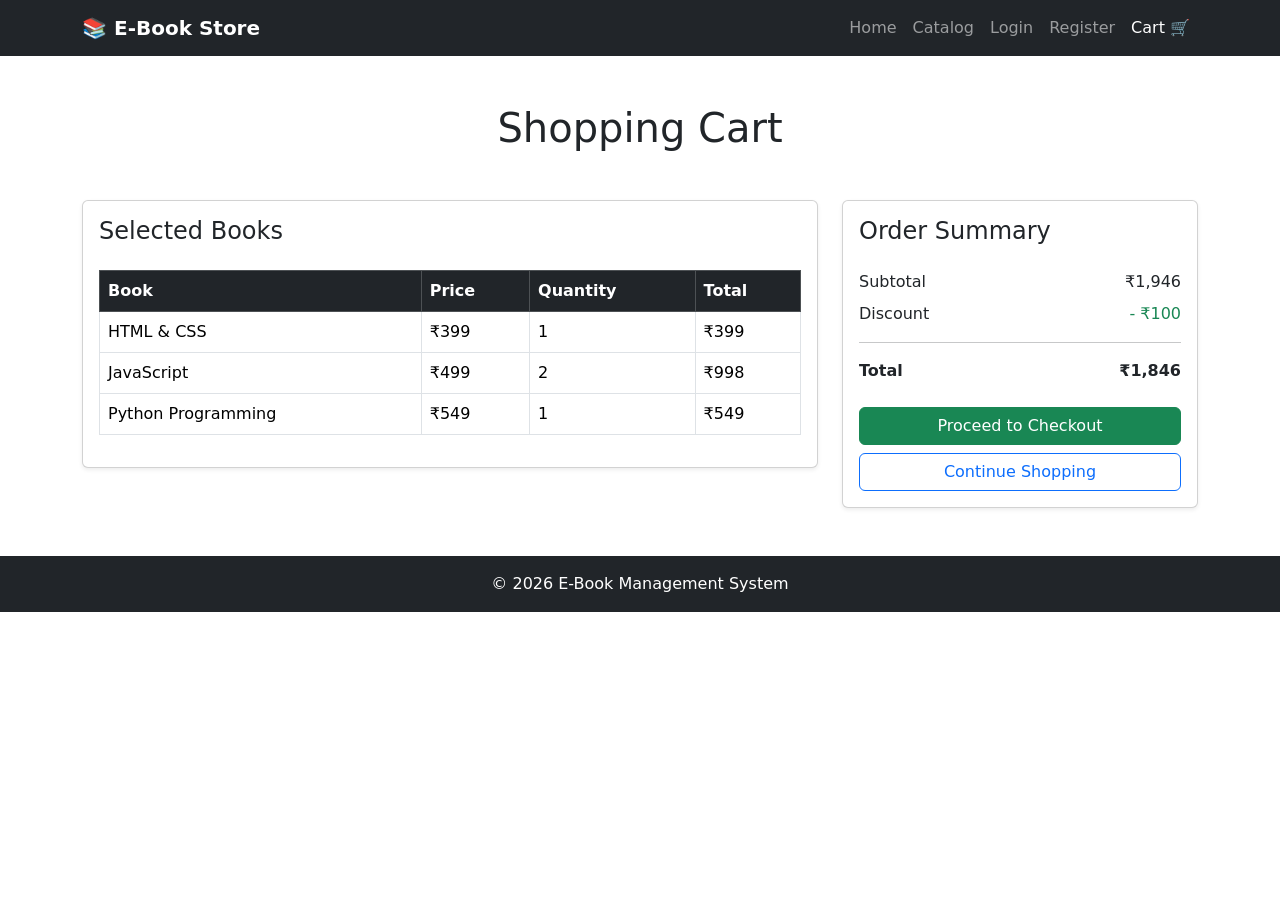
<file: EBOOK Bootstrap/cart.html>
<!DOCTYPE html>

<html lang="en">

<head>


<meta charset="UTF-8">

<meta name="viewport"
      content="width=device-width, initial-scale=1.0">

<title>Shopping Cart - E-Book Store</title>

<!-- Bootstrap CSS -->

<link href="https://cdn.jsdelivr.net/npm/bootstrap@5.3.8/dist/css/bootstrap.min.css"
      rel="stylesheet">


</head>

<body>

<!-- ================= NAVBAR ================= -->

<nav class="navbar navbar-expand-lg navbar-dark bg-dark">


<div class="container">

    <a class="navbar-brand fw-bold"
       href="index.html">

        📚 E-Book Store

    </a>


    <button class="navbar-toggler"
            type="button"
            data-bs-toggle="collapse"
            data-bs-target="#navbarNav">

        <span class="navbar-toggler-icon"></span>

    </button>


    <div class="collapse navbar-collapse"
         id="navbarNav">

        <ul class="navbar-nav ms-auto">

            <li class="nav-item">

                <a class="nav-link"
                   href="index.html">

                    Home

                </a>

            </li>


            <li class="nav-item">

                <a class="nav-link"
                   href="catalog.html">

                    Catalog

                </a>

            </li>


            <li class="nav-item">

                <a class="nav-link"
                   href="login.html">

                    Login

                </a>

            </li>


            <li class="nav-item">

                <a class="nav-link"
                   href="register.html">

                    Register

                </a>

            </li>


            <li class="nav-item">

                <a class="nav-link active"
                   href="cart.html">

                    Cart 🛒

                </a>

            </li>

        </ul>

    </div>

</div>


</nav>

<!-- ================= CART ================= -->

<div class="container my-5">


<h1 class="text-center mb-5">
    Shopping Cart
</h1>


<div class="row g-4">


    <!-- ================= CART TABLE ================= -->

    <div class="col-12 col-lg-8">

        <div class="card shadow-sm">

            <div class="card-body">

                <h4 class="mb-4">
                    Selected Books
                </h4>


                <div class="table-responsive">

                    <table class="table table-bordered
                                  table-hover align-middle">

                        <thead class="table-dark">

                            <tr>

                                <th>
                                    Book
                                </th>

                                <th>
                                    Price
                                </th>

                                <th>
                                    Quantity
                                </th>

                                <th>
                                    Total
                                </th>

                            </tr>

                        </thead>


                        <tbody>

                            <tr>

                                <td>
                                    HTML & CSS
                                </td>

                                <td>
                                    ₹399
                                </td>

                                <td>
                                    1
                                </td>

                                <td>
                                    ₹399
                                </td>

                            </tr>


                            <tr>

                                <td>
                                    JavaScript
                                </td>

                                <td>
                                    ₹499
                                </td>

                                <td>
                                    2
                                </td>

                                <td>
                                    ₹998
                                </td>

                            </tr>


                            <tr>

                                <td>
                                    Python Programming
                                </td>

                                <td>
                                    ₹549
                                </td>

                                <td>
                                    1
                                </td>

                                <td>
                                    ₹549
                                </td>

                            </tr>

                        </tbody>

                    </table>

                </div>

            </div>

        </div>

    </div>


    <!-- ================= ORDER SUMMARY ================= -->

    <div class="col-12 col-lg-4">

        <div class="card shadow-sm">

            <div class="card-body">

                <h4 class="card-title mb-4">
                    Order Summary
                </h4>


                <div class="d-flex justify-content-between mb-2">

                    <span>
                        Subtotal
                    </span>

                    <span>
                        ₹1,946
                    </span>

                </div>


                <div class="d-flex justify-content-between mb-2">

                    <span>
                        Discount
                    </span>

                    <span class="text-success">
                        - ₹100
                    </span>

                </div>


                <hr>


                <div class="d-flex justify-content-between">

                    <strong>
                        Total
                    </strong>

                    <strong>
                        ₹1,846
                    </strong>

                </div>


                <button class="btn btn-success w-100 mt-4">

                    Proceed to Checkout

                </button>


                <a href="catalog.html"
                   class="btn btn-outline-primary w-100 mt-2">

                    Continue Shopping

                </a>

            </div>

        </div>

    </div>

</div>


</div>

<!-- ================= FOOTER ================= -->

<footer class="bg-dark text-white text-center p-3">


<p class="mb-0">

    © 2026 E-Book Management System

</p>


</footer>

<!-- Bootstrap JavaScript -->

<script src="https://cdn.jsdelivr.net/npm/bootstrap@5.3.8/dist/js/bootstrap.bundle.min.js">
</script>

</body>

</html>
</file>
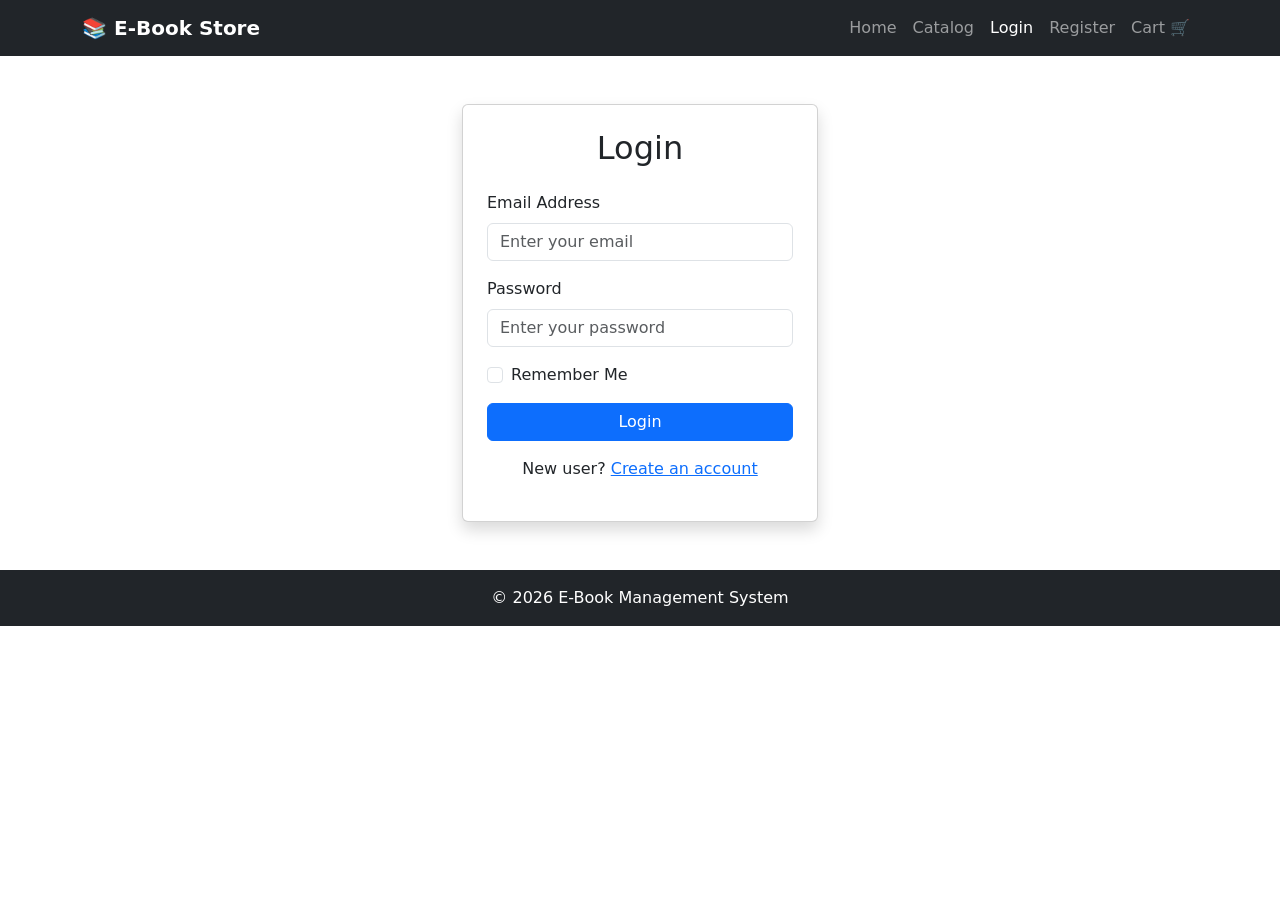
<file: EBOOK Bootstrap/login.html>
<!DOCTYPE html>

<html lang="en">
<head>


<meta charset="UTF-8">

<meta name="viewport"
      content="width=device-width, initial-scale=1.0">

<title>Login - E-Book Store</title>

<!-- Bootstrap CSS -->
<link href="https://cdn.jsdelivr.net/npm/bootstrap@5.3.8/dist/css/bootstrap.min.css"
      rel="stylesheet">


</head>

<body>

<!-- ================= NAVBAR ================= -->

<nav class="navbar navbar-expand-lg navbar-dark bg-dark">


<div class="container">

    <a class="navbar-brand fw-bold"
       href="index.html">

        📚 E-Book Store

    </a>


    <button class="navbar-toggler"
            type="button"
            data-bs-toggle="collapse"
            data-bs-target="#navbarNav">

        <span class="navbar-toggler-icon"></span>

    </button>


    <div class="collapse navbar-collapse"
         id="navbarNav">

        <ul class="navbar-nav ms-auto">

            <li class="nav-item">
                <a class="nav-link"
                   href="index.html">
                    Home
                </a>
            </li>

            <li class="nav-item">
                <a class="nav-link"
                   href="catalog.html">
                    Catalog
                </a>
            </li>

            <li class="nav-item">
                <a class="nav-link active"
                   href="login.html">
                    Login
                </a>
            </li>

            <li class="nav-item">
                <a class="nav-link"
                   href="register.html">
                    Register
                </a>
            </li>

            <li class="nav-item">
                <a class="nav-link"
                   href="cart.html">
                    Cart 🛒
                </a>
            </li>

        </ul>

    </div>

</div>


</nav>

<!-- ================= LOGIN FORM ================= -->

<div class="container my-5">


<div class="row justify-content-center">

    <div class="col-12 col-sm-10 col-md-6 col-lg-4">

        <div class="card shadow">

            <div class="card-body p-4">

                <h2 class="text-center mb-4">
                    Login
                </h2>


                <form>

                    <div class="mb-3">

                        <label for="email"
                               class="form-label">

                            Email Address

                        </label>

                        <input type="email"
                               id="email"
                               class="form-control"
                               placeholder="Enter your email"
                               required>

                    </div>


                    <div class="mb-3">

                        <label for="password"
                               class="form-label">

                            Password

                        </label>

                        <input type="password"
                               id="password"
                               class="form-control"
                               placeholder="Enter your password"
                               required>

                    </div>


                    <div class="form-check mb-3">

                        <input class="form-check-input"
                               type="checkbox"
                               id="remember">

                        <label class="form-check-label"
                               for="remember">

                            Remember Me

                        </label>

                    </div>


                    <button type="submit"
                            class="btn btn-primary w-100">

                        Login

                    </button>

                </form>


                <p class="text-center mt-3">

                    New user?

                    <a href="register.html">
                        Create an account
                    </a>

                </p>

            </div>

        </div>

    </div>

</div>


</div>

<!-- ================= FOOTER ================= -->

<footer class="bg-dark text-white text-center p-3">


<p class="mb-0">
    © 2026 E-Book Management System
</p>


</footer>

<!-- Bootstrap JavaScript -->

<script src="https://cdn.jsdelivr.net/npm/bootstrap@5.3.8/dist/js/bootstrap.bundle.min.js">
</script>

</body>
</html>
</file>
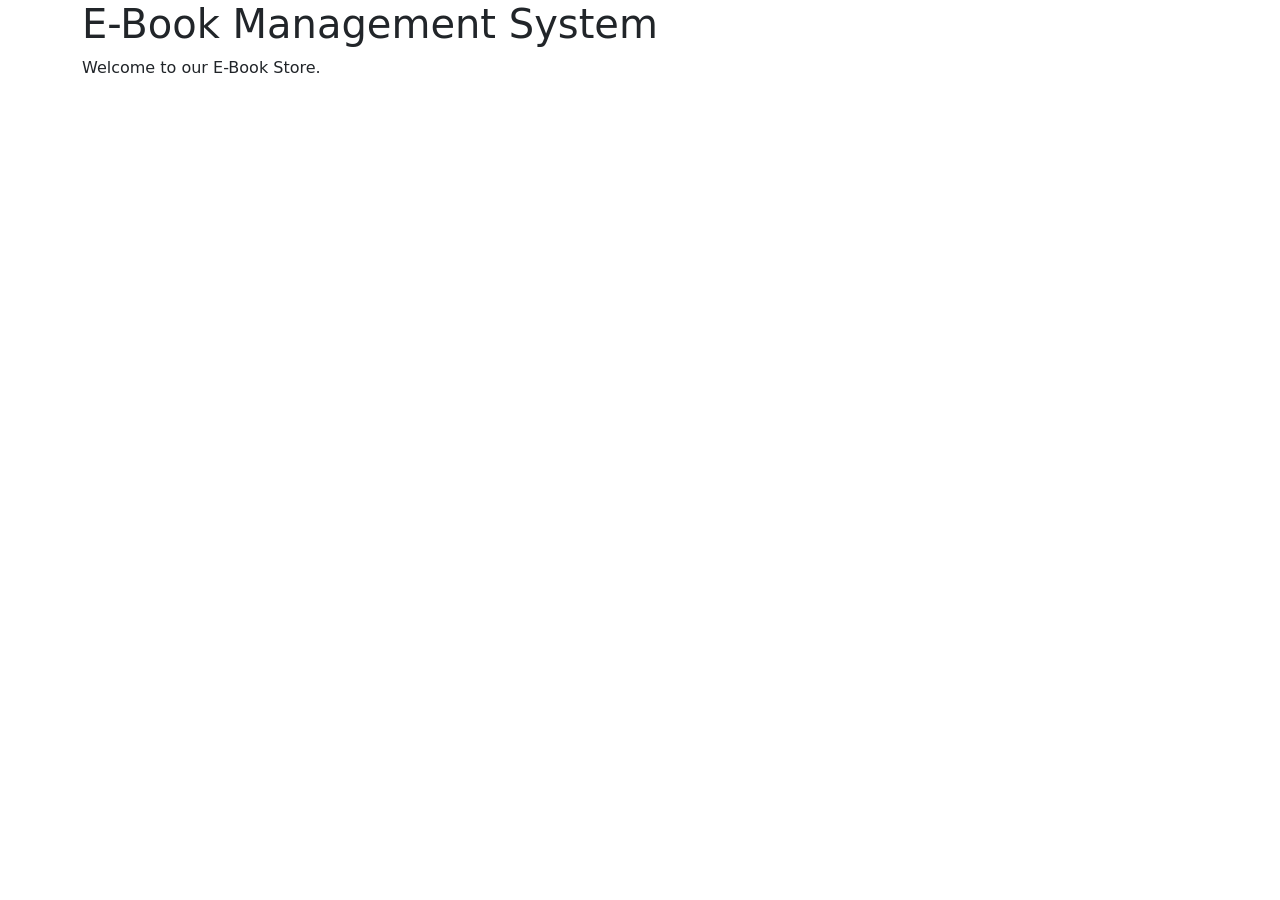
<file: EBOOK Bootstrap/practice.html>
<!DOCTYPE html>
<html>
<head>
    <title>E-Book Management System</title>

    <link href="https://cdn.jsdelivr.net/npm/bootstrap@5.3.8/dist/css/bootstrap.min.css" rel="stylesheet">
</head>

<body>

<div class="container">
    <h1>E-Book Management System</h1>
    <p>Welcome to our E-Book Store.</p>
</div>

</body>
</html>
</file>
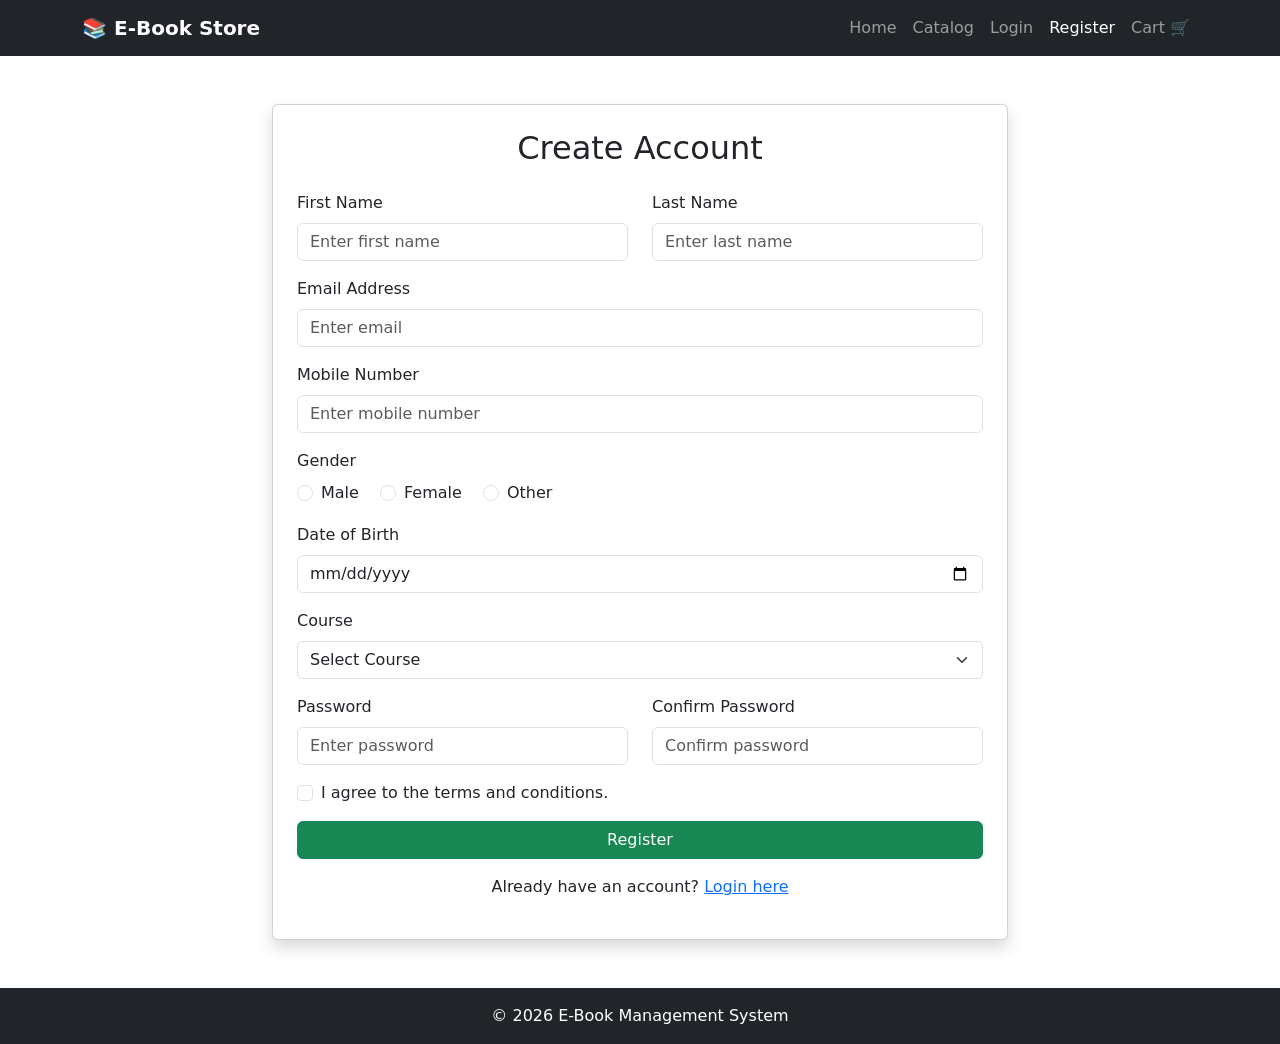
<file: EBOOK Bootstrap/register.html>
<!DOCTYPE html>

<html lang="en">

<head>


<meta charset="UTF-8">

<meta name="viewport"
      content="width=device-width, initial-scale=1.0">

<title>Registration - E-Book Store</title>

<!-- Bootstrap CSS -->

<link href="https://cdn.jsdelivr.net/npm/bootstrap@5.3.8/dist/css/bootstrap.min.css"
      rel="stylesheet">


</head>

<body>

<!-- ================= NAVBAR ================= -->

<nav class="navbar navbar-expand-lg navbar-dark bg-dark">


<div class="container">

    <a class="navbar-brand fw-bold"
       href="index.html">

        📚 E-Book Store

    </a>


    <button class="navbar-toggler"
            type="button"
            data-bs-toggle="collapse"
            data-bs-target="#navbarNav">

        <span class="navbar-toggler-icon"></span>

    </button>


    <div class="collapse navbar-collapse"
         id="navbarNav">

        <ul class="navbar-nav ms-auto">

            <li class="nav-item">
                <a class="nav-link"
                   href="index.html">
                    Home
                </a>
            </li>

            <li class="nav-item">
                <a class="nav-link"
                   href="catalog.html">
                    Catalog
                </a>
            </li>

            <li class="nav-item">
                <a class="nav-link"
                   href="login.html">
                    Login
                </a>
            </li>

            <li class="nav-item">
                <a class="nav-link active"
                   href="register.html">
                    Register
                </a>
            </li>

            <li class="nav-item">
                <a class="nav-link"
                   href="cart.html">
                    Cart 🛒
                </a>
            </li>

        </ul>

    </div>

</div>


</nav>

<!-- ================= REGISTRATION ================= -->

<div class="container my-5">


<div class="row justify-content-center">

    <div class="col-12 col-md-10 col-lg-8">

        <div class="card shadow">

            <div class="card-body p-4">

                <h2 class="text-center mb-4">
                    Create Account
                </h2>


                <form>


                    <!-- Name -->

                    <div class="row">

                        <div class="col-12 col-md-6 mb-3">

                            <label for="firstName"
                                   class="form-label">

                                First Name

                            </label>

                            <input type="text"
                                   id="firstName"
                                   class="form-control"
                                   placeholder="Enter first name"
                                   required>

                        </div>


                        <div class="col-12 col-md-6 mb-3">

                            <label for="lastName"
                                   class="form-label">

                                Last Name

                            </label>

                            <input type="text"
                                   id="lastName"
                                   class="form-control"
                                   placeholder="Enter last name"
                                   required>

                        </div>

                    </div>


                    <!-- Email -->

                    <div class="mb-3">

                        <label for="email"
                               class="form-label">

                            Email Address

                        </label>

                        <input type="email"
                               id="email"
                               class="form-control"
                               placeholder="Enter email"
                               required>

                    </div>


                    <!-- Mobile -->

                    <div class="mb-3">

                        <label for="mobile"
                               class="form-label">

                            Mobile Number

                        </label>

                        <input type="tel"
                               id="mobile"
                               class="form-control"
                               placeholder="Enter mobile number"
                               required>

                    </div>


                    <!-- Gender -->

                    <div class="mb-3">

                        <label class="form-label">
                            Gender
                        </label>

                        <div>

                            <div class="form-check form-check-inline">

                                <input class="form-check-input"
                                       type="radio"
                                       name="gender"
                                       id="male"
                                       value="male">

                                <label class="form-check-label"
                                       for="male">

                                    Male

                                </label>

                            </div>


                            <div class="form-check form-check-inline">

                                <input class="form-check-input"
                                       type="radio"
                                       name="gender"
                                       id="female"
                                       value="female">

                                <label class="form-check-label"
                                       for="female">

                                    Female

                                </label>

                            </div>


                            <div class="form-check form-check-inline">

                                <input class="form-check-input"
                                       type="radio"
                                       name="gender"
                                       id="other"
                                       value="other">

                                <label class="form-check-label"
                                       for="other">

                                    Other

                                </label>

                            </div>

                        </div>

                    </div>


                    <!-- Date of Birth -->

                    <div class="mb-3">

                        <label for="dob"
                               class="form-label">

                            Date of Birth

                        </label>

                        <input type="date"
                               id="dob"
                               class="form-control">

                    </div>


                    <!-- Course -->

                    <div class="mb-3">

                        <label for="course"
                               class="form-label">

                            Course

                        </label>

                        <select id="course"
                                class="form-select">

                            <option selected>
                                Select Course
                            </option>

                            <option>
                                B.Tech
                            </option>

                            <option>
                                M.Tech
                            </option>

                            <option>
                                MCA
                            </option>

                            <option>
                                MBA
                            </option>

                        </select>

                    </div>


                    <!-- Password -->

                    <div class="row">

                        <div class="col-12 col-md-6 mb-3">

                            <label for="password"
                                   class="form-label">

                                Password

                            </label>

                            <input type="password"
                                   id="password"
                                   class="form-control"
                                   placeholder="Enter password"
                                   required>

                        </div>


                        <div class="col-12 col-md-6 mb-3">

                            <label for="confirmPassword"
                                   class="form-label">

                                Confirm Password

                            </label>

                            <input type="password"
                                   id="confirmPassword"
                                   class="form-control"
                                   placeholder="Confirm password"
                                   required>

                        </div>

                    </div>


                    <!-- Terms -->

                    <div class="form-check mb-3">

                        <input class="form-check-input"
                               type="checkbox"
                               id="terms"
                               required>

                        <label class="form-check-label"
                               for="terms">

                            I agree to the terms and conditions.

                        </label>

                    </div>


                    <!-- Submit -->

                    <button type="submit"
                            class="btn btn-success w-100">

                        Register

                    </button>


                </form>


                <p class="text-center mt-3">

                    Already have an account?

                    <a href="login.html">
                        Login here
                    </a>

                </p>

            </div>

        </div>

    </div>

</div>


</div>

<!-- ================= FOOTER ================= -->

<footer class="bg-dark text-white text-center p-3">


<p class="mb-0">
    © 2026 E-Book Management System
</p>


</footer>

<!-- Bootstrap JavaScript -->

<script src="https://cdn.jsdelivr.net/npm/bootstrap@5.3.8/dist/js/bootstrap.bundle.min.js">
</script>

</body>

</html>
</file>
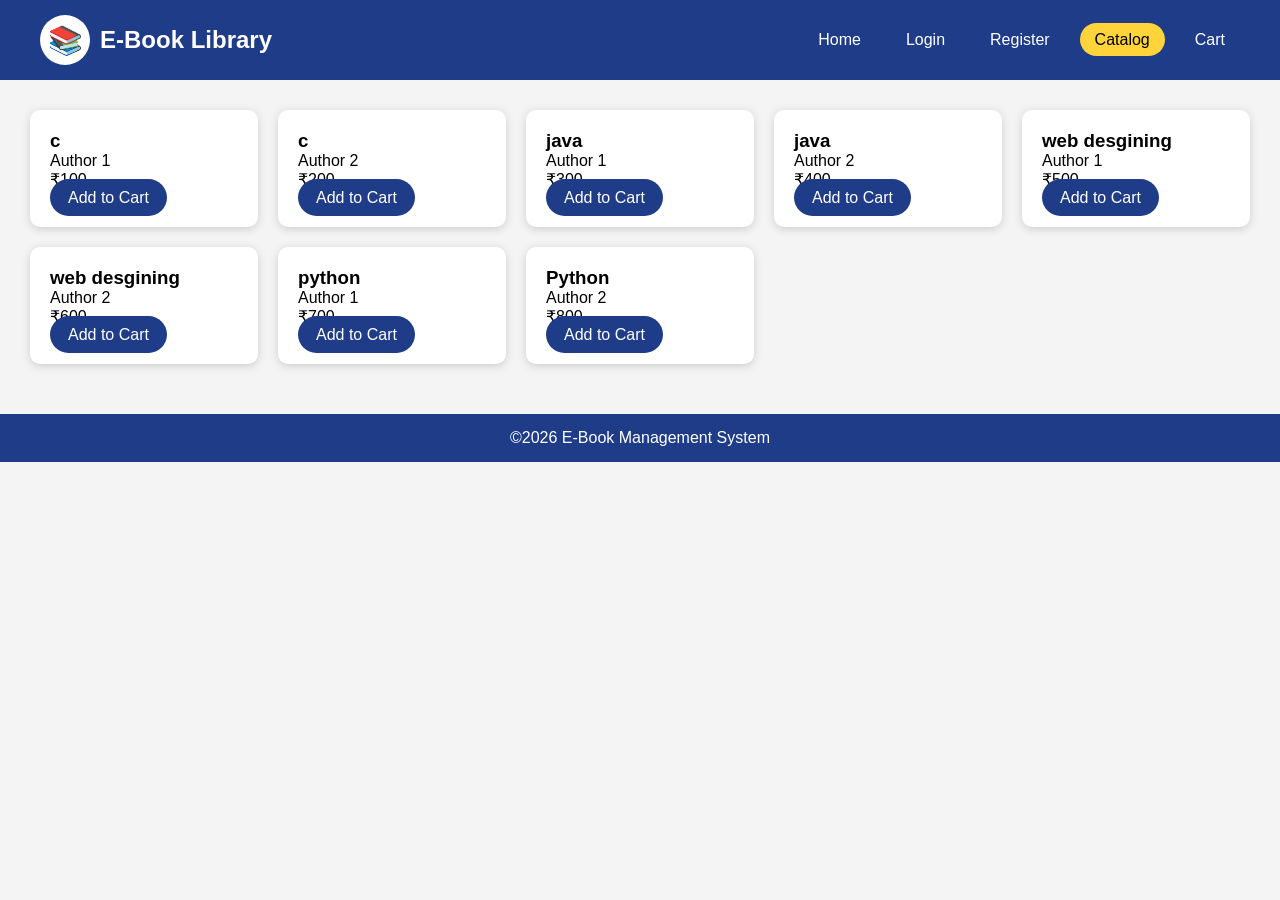
<file: EBOOK Management/catalog.html>
<!DOCTYPE html>
<html>
    <head>
        <meta charset="UTF-8">
        <title>Catalog</title>
        <link rel="stylesheet" href="style.css">
    </head>
    <body>
        <header>
            <div class="logo">
                <div class="c">📚</div>
                <h2>E-Book Library</h2>
            </div>
            
            <nav>
                <ul>
                    <li>
                        <a href="index.html">Home</a>
                    </li>
                    <li>
                        <a href="login.html">Login</a>
                    </li>
                    <li>
                        <a href="register.html">Register</a>
                    </li>
                    <li>
                        <a href="catalog.html" class="active">Catalog</a>
                    </li>
                    <li>
                        <a href="cart.html">Cart</a>
                    </li>
                </ul>
            </nav>
        </header>
        
        <section class="books">
            <div class="card">
                
                <h3>c</h3>
                <p>Author 1</p>
                <p>₹100</p>
                <a class="btn">Add to Cart</a>
                
            </div>
            <div class="card">
                <h3>c</h3>
                <p>Author 2</p>
                <p>₹200</p>
                <a class="btn">Add to Cart</a>
            </div>
            <div class="card">
                <h3>java</h3>
                <p>Author 1</p>
                <p>₹300</p>
                <a class="btn">Add to Cart</a>
            </div>
            <div class="card">
                <h3>java</h3>
                <p>Author 2</p>
                <p>₹400</p>
                <a class="btn">Add to Cart</a>
            </div>
            <div class="card">
                <h3>web desgining</h3>
                <p>Author 1</p>
                <p>₹500</p>
                <a class="btn">Add to Cart</a>
            </div>
            <div class="card">
                <h3>web desgining</h3>
                <p>Author 2</p>
                <p>₹600</p>
                <a class="btn">Add to Cart</a>
            </div>
            <div class="card">
                <h3>python</h3>
                <p>Author 1</p>
                <p>₹700</p>
                <a class="btn">Add to Cart</a>
            </div>
            <div class="card">
                <h3>Python</h3>
                <p>Author 2</p>
                <p>₹800</p>
                <a class="btn">Add to Cart</a>
            </div>
        </section>
        
        <footer>©2026 E-Book Management System</footer>
    
    </body>
</html>
</file>
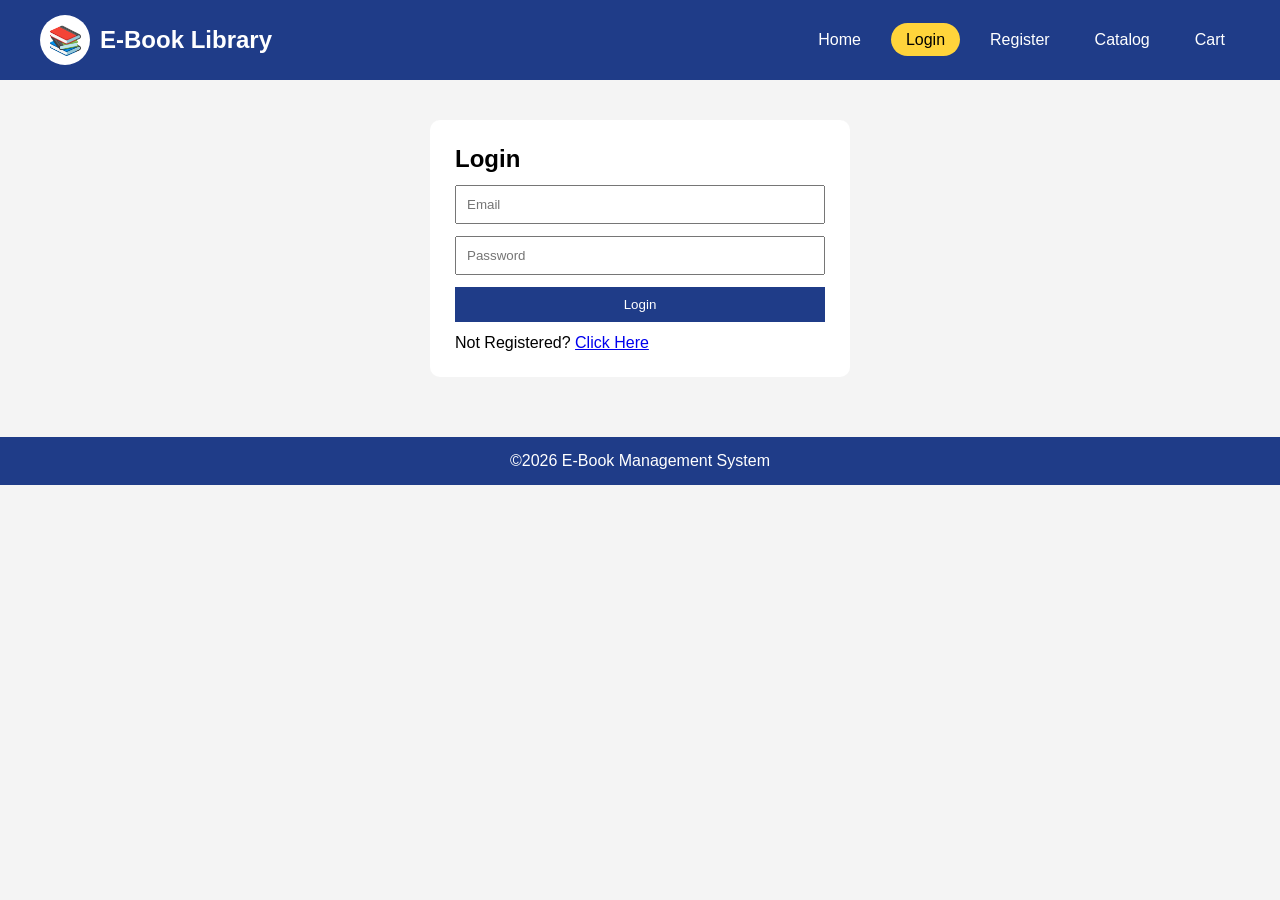
<file: EBOOK Management/login.html>
<!DOCTYPE html>
<html>
    <head>
        <meta charset="UTF-8">
        <title>Login</title>
        <link rel="stylesheet" href="style.css">
    </head>
    <body>
        <header>
            <div class="logo">
                <div class="c">📚</div>
                <h2>E-Book Library</h2>
            </div>
            <nav>
                <ul>
                    <li>
                        <a href="index.html">Home</a>
                    </li>
                    <li>
                        <a href="login.html" class="active">Login</a>
                    </li>
                    <li>
                        <a href="register.html">Register</a>
                    </li>
                    <li>
                        <a href="catalog.html">Catalog</a>
                    </li>
                    <li>
                        <a href="cart.html">Cart</a>
                    </li>
                </ul>
            </nav>
        </header>
        <div class="center">
            <form class="form">
                <h2>Login</h2>
                <input placeholder="Email">
                <input type="password" placeholder="Password">
                <button>Login</button>
                <p>Not Registered? <a href="register.html">Click Here</a></p>
            </form>
        </div>
        
        <footer>©2026 E-Book Management System</footer>
    </body>
</html>
</file>
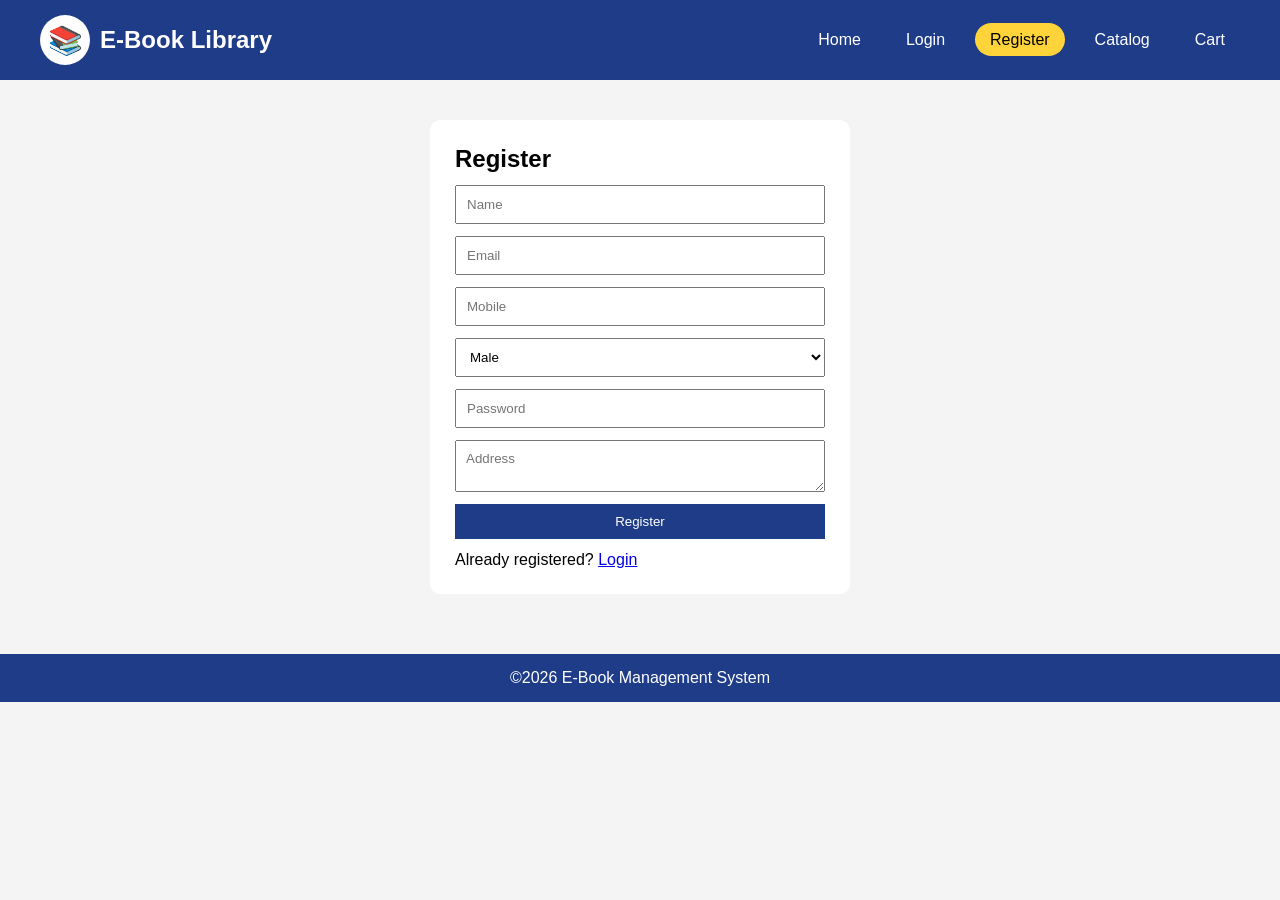
<file: EBOOK Management/register.html>
<!DOCTYPE html>
<html>
    <head>
        <meta charset="UTF-8">
        <title>Register</title>
        <link rel="stylesheet" href="style.css">
    </head>
    <body>
        <header>
            <div class="logo">
                <div class="c">📚</div>
                <h2>E-Book Library</h2>
            </div><nav><ul><li><a href="index.html">Home</a></li>
                            <li><a href="login.html">Login</a></li>
                            <li><a href="register.html" class="active">Register</a></li>
                            <li><a href="catalog.html">Catalog</a></li>
                            <li><a href="cart.html">Cart</a></li>
                        </ul>
                    </nav>
        </header>
        <div class="center">
            <form class="form">
                <h2>Register</h2>
                <input placeholder="Name">
                <input placeholder="Email">
                <input placeholder="Mobile">
                <select><option>Male</option>
                    <option>Female</option>
                </select><input type="password" placeholder="Password">
                <textarea placeholder="Address"></textarea>
                <button>Register</button>
                <p>Already registered? <a href="login.html">Login</a></p>
            </form>
        </div>
        <footer>©2026 E-Book Management System</footer>
    </body>
</html>
</file>
<file: EBOOK Management/style.css>
*{margin:0;padding:0;box-sizing:border-box;font-family:Arial,sans-serif}
body{background:#f4f4f4}
header{display:flex;justify-content:space-between;align-items:center;background:#1f3c88;color:#fff;padding:15px 40px}
.logo{display:flex;align-items:center;gap:10px}
.logo .c{width:50px;height:50px;border-radius:50%;background:#fff;color:#1f3c88;display:flex;align-items:center;justify-content:center;font-size:28px}
nav ul{display:flex;list-style:none;gap:15px}
nav a{text-decoration:none;color:#fff;padding:8px 15px;border-radius:20px}
.active,nav a:hover{background:#ffd43b;color:#000}
.hero{display:flex;justify-content:space-between;align-items:center;padding:40px}
.hero img{width:420px;border-radius:12px}
.btn{background:#1f3c88;color:#fff;padding:10px 18px;border-radius:20px;text-decoration:none}
.features,.books{display:grid;grid-template-columns:repeat(auto-fit,minmax(220px,1fr));gap:20px;padding:30px}
.card{background:#fff;padding:20px;border-radius:10px;box-shadow:0 2px 8px #ccc}
.center{display:flex;justify-content:center;align-items:center;padding:40px}
.form{background:#fff;padding:25px;border-radius:10px;width:420px;display:flex;flex-direction:column;gap:12px}
.form input,.form textarea,.form select{padding:10px}
.form button{padding:10px;background:#1f3c88;color:#fff;border:none}
.table{padding:30px}
.table table{width:100%;border-collapse:collapse;background:#fff}
.table th,.table td{border:1px solid #ccc;padding:10px;text-align:center}
footer{text-align:center;background:#1f3c88;color:#fff;padding:15px;margin-top:20px}
</file>
